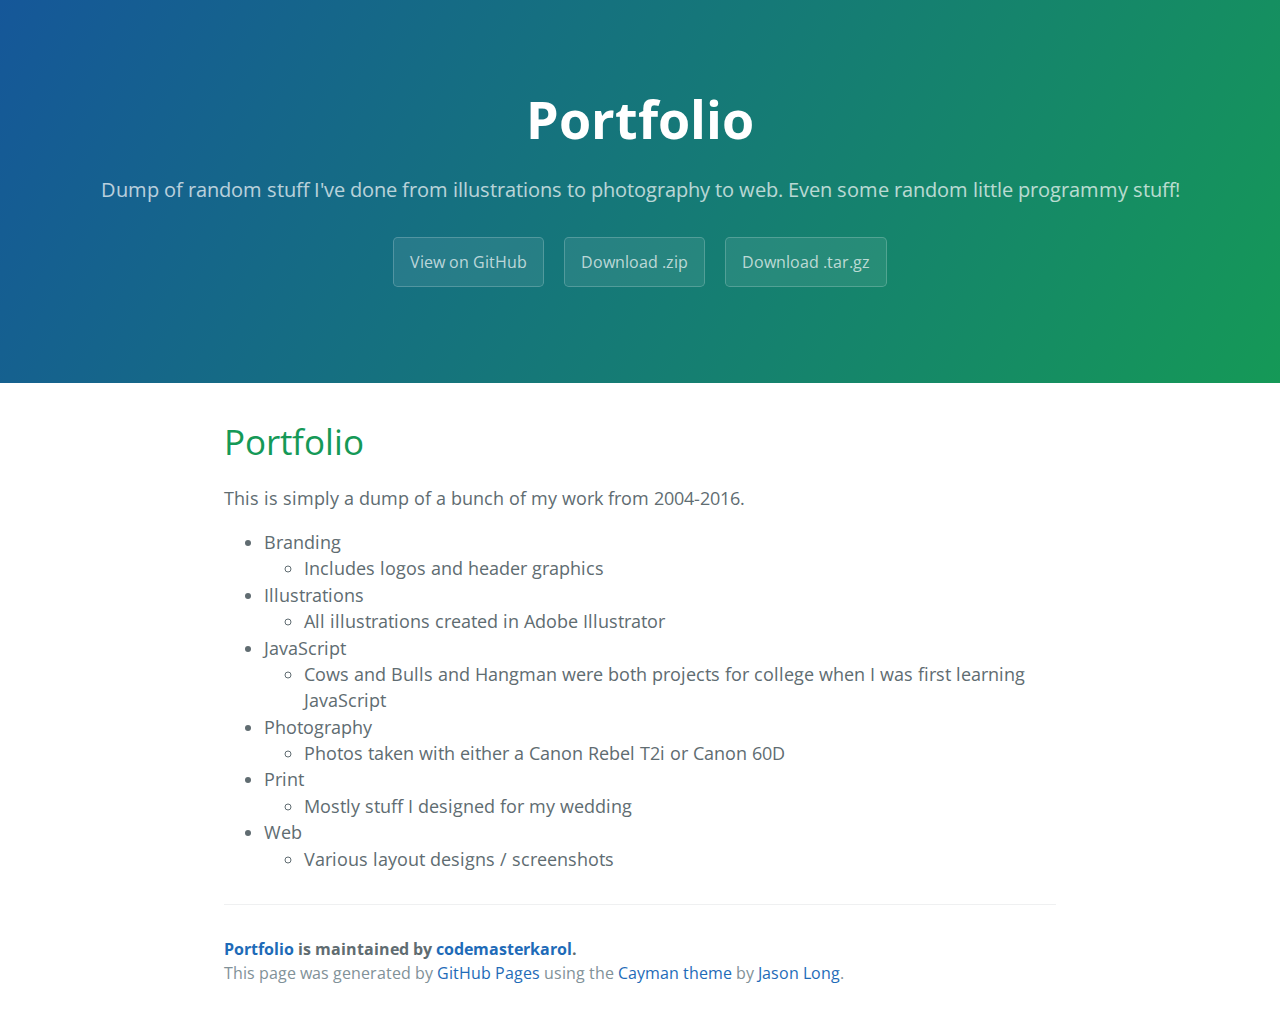
<file: index.html>
<!DOCTYPE html>
<html lang="en-us">
  <head>
    <meta charset="UTF-8">
    <title>Portfolio by codemasterkarol</title>
    <meta name="viewport" content="width=device-width, initial-scale=1">
    <link rel="stylesheet" type="text/css" href="stylesheets/normalize.css" media="screen">
    <link href='https://fonts.googleapis.com/css?family=Open+Sans:400,700' rel='stylesheet' type='text/css'>
    <link rel="stylesheet" type="text/css" href="stylesheets/stylesheet.css" media="screen">
    <link rel="stylesheet" type="text/css" href="stylesheets/github-light.css" media="screen">
  </head>
  <body>
    <section class="page-header">
      <h1 class="project-name">Portfolio</h1>
      <h2 class="project-tagline">Dump of random stuff I&#39;ve done from illustrations to photography to web. Even some random little programmy stuff!</h2>
      <a href="https://github.com/codemasterkarol/portfolio" class="btn">View on GitHub</a>
      <a href="https://github.com/codemasterkarol/portfolio/zipball/master" class="btn">Download .zip</a>
      <a href="https://github.com/codemasterkarol/portfolio/tarball/master" class="btn">Download .tar.gz</a>
    </section>

    <section class="main-content">
      <h1>
<a id="portfolio" class="anchor" href="#portfolio" aria-hidden="true"><span aria-hidden="true" class="octicon octicon-link"></span></a>Portfolio</h1>

<p>This is simply a dump of a bunch of my work from 2004-2016. </p>

<ul>
<li>Branding

<ul>
<li>Includes logos and header graphics</li>
</ul>
</li>
<li>Illustrations

<ul>
<li>All illustrations created in Adobe Illustrator</li>
</ul>
</li>
<li>JavaScript

<ul>
<li>Cows and Bulls and Hangman were both projects for college when I was first learning JavaScript</li>
</ul>
</li>
<li>Photography

<ul>
<li>Photos taken with either a Canon Rebel T2i or Canon 60D</li>
</ul>
</li>
<li>Print

<ul>
<li>Mostly stuff I designed for my wedding</li>
</ul>
</li>
<li>Web

<ul>
<li>Various layout designs / screenshots</li>
</ul>
</li>
</ul>

      <footer class="site-footer">
        <span class="site-footer-owner"><a href="https://github.com/codemasterkarol/portfolio">Portfolio</a> is maintained by <a href="https://github.com/codemasterkarol">codemasterkarol</a>.</span>

        <span class="site-footer-credits">This page was generated by <a href="https://pages.github.com">GitHub Pages</a> using the <a href="https://github.com/jasonlong/cayman-theme">Cayman theme</a> by <a href="https://twitter.com/jasonlong">Jason Long</a>.</span>
      </footer>

    </section>

  
  </body>
</html>
</file>
<file: stylesheets/stylesheet.css>
* {
  box-sizing: border-box; }

body {
  padding: 0;
  margin: 0;
  font-family: "Open Sans", "Helvetica Neue", Helvetica, Arial, sans-serif;
  font-size: 16px;
  line-height: 1.5;
  color: #606c71; }

a {
  color: #1e6bb8;
  text-decoration: none; }
  a:hover {
    text-decoration: underline; }

.btn {
  display: inline-block;
  margin-bottom: 1rem;
  color: rgba(255, 255, 255, 0.7);
  background-color: rgba(255, 255, 255, 0.08);
  border-color: rgba(255, 255, 255, 0.2);
  border-style: solid;
  border-width: 1px;
  border-radius: 0.3rem;
  transition: color 0.2s, background-color 0.2s, border-color 0.2s; }
  .btn + .btn {
    margin-left: 1rem; }

.btn:hover {
  color: rgba(255, 255, 255, 0.8);
  text-decoration: none;
  background-color: rgba(255, 255, 255, 0.2);
  border-color: rgba(255, 255, 255, 0.3); }

@media screen and (min-width: 64em) {
  .btn {
    padding: 0.75rem 1rem; } }

@media screen and (min-width: 42em) and (max-width: 64em) {
  .btn {
    padding: 0.6rem 0.9rem;
    font-size: 0.9rem; } }

@media screen and (max-width: 42em) {
  .btn {
    display: block;
    width: 100%;
    padding: 0.75rem;
    font-size: 0.9rem; }
    .btn + .btn {
      margin-top: 1rem;
      margin-left: 0; } }

.page-header {
  color: #fff;
  text-align: center;
  background-color: #159957;
  background-image: linear-gradient(120deg, #155799, #159957); }

@media screen and (min-width: 64em) {
  .page-header {
    padding: 5rem 6rem; } }

@media screen and (min-width: 42em) and (max-width: 64em) {
  .page-header {
    padding: 3rem 4rem; } }

@media screen and (max-width: 42em) {
  .page-header {
    padding: 2rem 1rem; } }

.project-name {
  margin-top: 0;
  margin-bottom: 0.1rem; }

@media screen and (min-width: 64em) {
  .project-name {
    font-size: 3.25rem; } }

@media screen and (min-width: 42em) and (max-width: 64em) {
  .project-name {
    font-size: 2.25rem; } }

@media screen and (max-width: 42em) {
  .project-name {
    font-size: 1.75rem; } }

.project-tagline {
  margin-bottom: 2rem;
  font-weight: normal;
  opacity: 0.7; }

@media screen and (min-width: 64em) {
  .project-tagline {
    font-size: 1.25rem; } }

@media screen and (min-width: 42em) and (max-width: 64em) {
  .project-tagline {
    font-size: 1.15rem; } }

@media screen and (max-width: 42em) {
  .project-tagline {
    font-size: 1rem; } }

.main-content :first-child {
  margin-top: 0; }
.main-content img {
  max-width: 100%; }
.main-content h1, .main-content h2, .main-content h3, .main-content h4, .main-content h5, .main-content h6 {
  margin-top: 2rem;
  margin-bottom: 1rem;
  font-weight: normal;
  color: #159957; }
.main-content p {
  margin-bottom: 1em; }
.main-content code {
  padding: 2px 4px;
  font-family: Consolas, "Liberation Mono", Menlo, Courier, monospace;
  font-size: 0.9rem;
  color: #383e41;
  background-color: #f3f6fa;
  border-radius: 0.3rem; }
.main-content pre {
  padding: 0.8rem;
  margin-top: 0;
  margin-bottom: 1rem;
  font: 1rem Consolas, "Liberation Mono", Menlo, Courier, monospace;
  color: #567482;
  word-wrap: normal;
  background-color: #f3f6fa;
  border: solid 1px #dce6f0;
  border-radius: 0.3rem; }
  .main-content pre > code {
    padding: 0;
    margin: 0;
    font-size: 0.9rem;
    color: #567482;
    word-break: normal;
    white-space: pre;
    background: transparent;
    border: 0; }
.main-content .highlight {
  margin-bottom: 1rem; }
  .main-content .highlight pre {
    margin-bottom: 0;
    word-break: normal; }
.main-content .highlight pre, .main-content pre {
  padding: 0.8rem;
  overflow: auto;
  font-size: 0.9rem;
  line-height: 1.45;
  border-radius: 0.3rem; }
.main-content pre code, .main-content pre tt {
  display: inline;
  max-width: initial;
  padding: 0;
  margin: 0;
  overflow: initial;
  line-height: inherit;
  word-wrap: normal;
  background-color: transparent;
  border: 0; }
  .main-content pre code:before, .main-content pre code:after, .main-content pre tt:before, .main-content pre tt:after {
    content: normal; }
.main-content ul, .main-content ol {
  margin-top: 0; }
.main-content blockquote {
  padding: 0 1rem;
  margin-left: 0;
  color: #819198;
  border-left: 0.3rem solid #dce6f0; }
  .main-content blockquote > :first-child {
    margin-top: 0; }
  .main-content blockquote > :last-child {
    margin-bottom: 0; }
.main-content table {
  display: block;
  width: 100%;
  overflow: auto;
  word-break: normal;
  word-break: keep-all; }
  .main-content table th {
    font-weight: bold; }
  .main-content table th, .main-content table td {
    padding: 0.5rem 1rem;
    border: 1px solid #e9ebec; }
.main-content dl {
  padding: 0; }
  .main-content dl dt {
    padding: 0;
    margin-top: 1rem;
    font-size: 1rem;
    font-weight: bold; }
  .main-content dl dd {
    padding: 0;
    margin-bottom: 1rem; }
.main-content hr {
  height: 2px;
  padding: 0;
  margin: 1rem 0;
  background-color: #eff0f1;
  border: 0; }

@media screen and (min-width: 64em) {
  .main-content {
    max-width: 64rem;
    padding: 2rem 6rem;
    margin: 0 auto;
    font-size: 1.1rem; } }

@media screen and (min-width: 42em) and (max-width: 64em) {
  .main-content {
    padding: 2rem 4rem;
    font-size: 1.1rem; } }

@media screen and (max-width: 42em) {
  .main-content {
    padding: 2rem 1rem;
    font-size: 1rem; } }

.site-footer {
  padding-top: 2rem;
  margin-top: 2rem;
  border-top: solid 1px #eff0f1; }

.site-footer-owner {
  display: block;
  font-weight: bold; }

.site-footer-credits {
  color: #819198; }

@media screen and (min-width: 64em) {
  .site-footer {
    font-size: 1rem; } }

@media screen and (min-width: 42em) and (max-width: 64em) {
  .site-footer {
    font-size: 1rem; } }

@media screen and (max-width: 42em) {
  .site-footer {
    font-size: 0.9rem; } }
</file>
<file: stylesheets/github-light.css>
/*
The MIT License (MIT)

Copyright (c) 2016 GitHub, Inc.

Permission is hereby granted, free of charge, to any person obtaining a copy
of this software and associated documentation files (the "Software"), to deal
in the Software without restriction, including without limitation the rights
to use, copy, modify, merge, publish, distribute, sublicense, and/or sell
copies of the Software, and to permit persons to whom the Software is
furnished to do so, subject to the following conditions:

The above copyright notice and this permission notice shall be included in all
copies or substantial portions of the Software.

THE SOFTWARE IS PROVIDED "AS IS", WITHOUT WARRANTY OF ANY KIND, EXPRESS OR
IMPLIED, INCLUDING BUT NOT LIMITED TO THE WARRANTIES OF MERCHANTABILITY,
FITNESS FOR A PARTICULAR PURPOSE AND NONINFRINGEMENT. IN NO EVENT SHALL THE
AUTHORS OR COPYRIGHT HOLDERS BE LIABLE FOR ANY CLAIM, DAMAGES OR OTHER
LIABILITY, WHETHER IN AN ACTION OF CONTRACT, TORT OR OTHERWISE, ARISING FROM,
OUT OF OR IN CONNECTION WITH THE SOFTWARE OR THE USE OR OTHER DEALINGS IN THE
SOFTWARE.

*/

.pl-c /* comment */ {
  color: #969896;
}

.pl-c1 /* constant, variable.other.constant, support, meta.property-name, support.constant, support.variable, meta.module-reference, markup.raw, meta.diff.header */,
.pl-s .pl-v /* string variable */ {
  color: #0086b3;
}

.pl-e /* entity */,
.pl-en /* entity.name */ {
  color: #795da3;
}

.pl-smi /* variable.parameter.function, storage.modifier.package, storage.modifier.import, storage.type.java, variable.other */,
.pl-s .pl-s1 /* string source */ {
  color: #333;
}

.pl-ent /* entity.name.tag */ {
  color: #63a35c;
}

.pl-k /* keyword, storage, storage.type */ {
  color: #a71d5d;
}

.pl-s /* string */,
.pl-pds /* punctuation.definition.string, string.regexp.character-class */,
.pl-s .pl-pse .pl-s1 /* string punctuation.section.embedded source */,
.pl-sr /* string.regexp */,
.pl-sr .pl-cce /* string.regexp constant.character.escape */,
.pl-sr .pl-sre /* string.regexp source.ruby.embedded */,
.pl-sr .pl-sra /* string.regexp string.regexp.arbitrary-repitition */ {
  color: #183691;
}

.pl-v /* variable */ {
  color: #ed6a43;
}

.pl-id /* invalid.deprecated */ {
  color: #b52a1d;
}

.pl-ii /* invalid.illegal */ {
  color: #f8f8f8;
  background-color: #b52a1d;
}

.pl-sr .pl-cce /* string.regexp constant.character.escape */ {
  font-weight: bold;
  color: #63a35c;
}

.pl-ml /* markup.list */ {
  color: #693a17;
}

.pl-mh /* markup.heading */,
.pl-mh .pl-en /* markup.heading entity.name */,
.pl-ms /* meta.separator */ {
  font-weight: bold;
  color: #1d3e81;
}

.pl-mq /* markup.quote */ {
  color: #008080;
}

.pl-mi /* markup.italic */ {
  font-style: italic;
  color: #333;
}

.pl-mb /* markup.bold */ {
  font-weight: bold;
  color: #333;
}

.pl-md /* markup.deleted, meta.diff.header.from-file */ {
  color: #bd2c00;
  background-color: #ffecec;
}

.pl-mi1 /* markup.inserted, meta.diff.header.to-file */ {
  color: #55a532;
  background-color: #eaffea;
}

.pl-mdr /* meta.diff.range */ {
  font-weight: bold;
  color: #795da3;
}

.pl-mo /* meta.output */ {
  color: #1d3e81;
}
</file>
